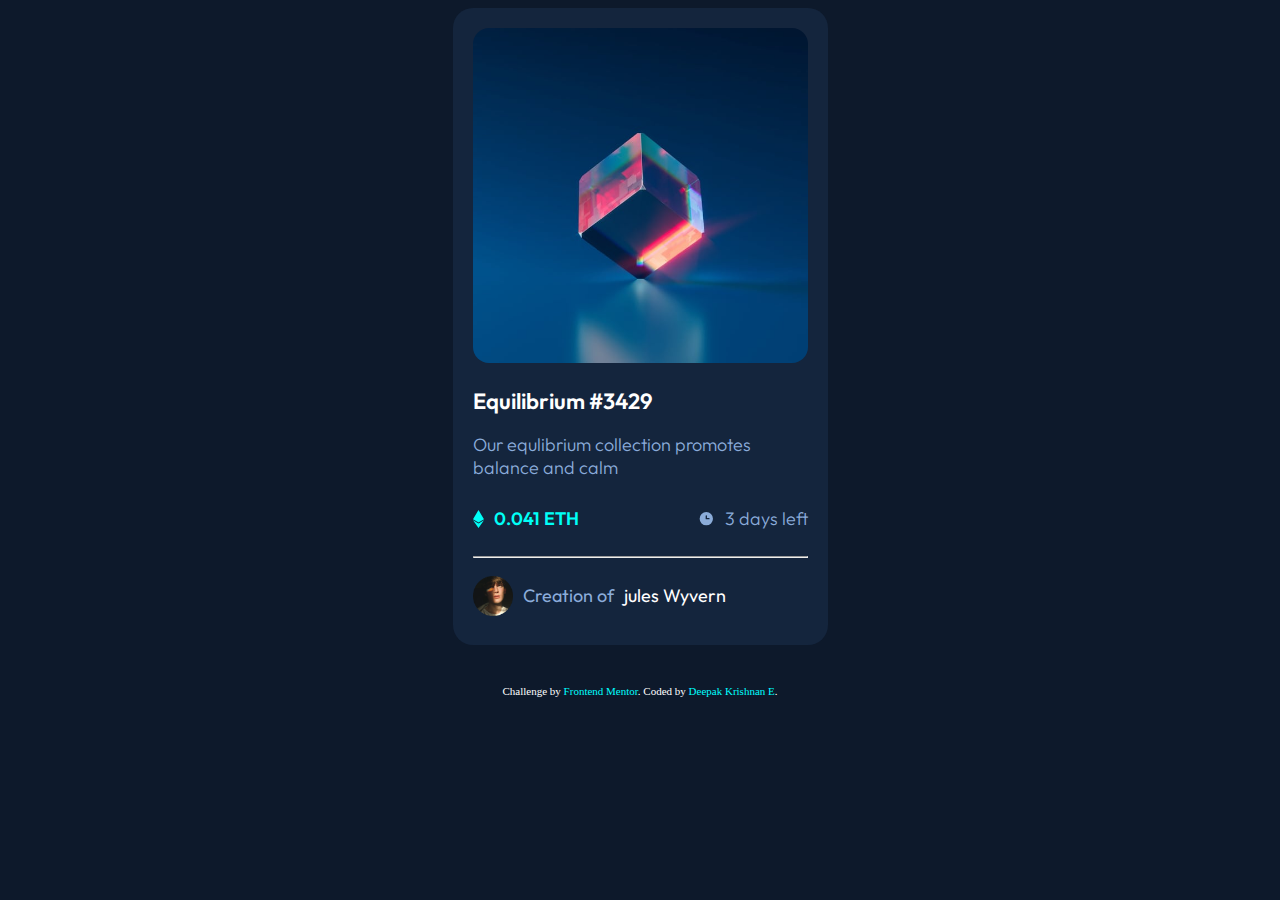
<file: nft-preview-card-component/index.html>
<!DOCTYPE html>
<html lang="en">

<head>
    <meta charset="UTF-8">
    <meta name="viewport" content="width=device-width, initial-scale=1.0">
    <!-- displays site properly based on user's device -->

    <link rel="icon" type="image/png" sizes="32x32" href="./images/favicon-32x32.png">

    <title>Frontend Mentor | NFT preview card component</title>
    <link rel="stylesheet" href="app.css">
    <link rel="preconnect" href="https://fonts.googleapis.com">
    <link rel="preconnect" href="https://fonts.gstatic.com" crossorigin>
    <link href="https://fonts.googleapis.com/css2?family=Outfit:wght@300;400;600&display=swap" rel="stylesheet">

</head>

<body>
    <div class="preview-card">
        <div class="card-details">
            <div class="main-image">
                <img class="first-image" src="./images/image-equilibrium.jpg">
                <div class="eye-overlay">
                    <img class="eye-icon" src="./images/icon-view.svg">
                </div>
            </div>

            <div class="contents">
                <div class="title">Equilibrium #3429</div>
                <p class="para">Our equlibrium collection promotes balance and calm </p>
                <div class="sale">
                    <span class="ethereum"><img class="ethe-icon" src="./images/icon-ethereum.svg"><p>0.041 ETH</p> </span>
                    <span class="time"><img class="time-icon" src="./images/icon-clock.svg"><p>3 days left</p></span>
                </div>
                <hr>
                <div class="creator"><img class="creator-image" src="./images/image-avatar.png">
                    <p>Creation of</p> <a href="#">jules Wyvern</a></div>
            </div>
        </div>
    </div>


    <div class="attribution">
        Challenge by <a href="https://www.frontendmentor.io?ref=challenge" target="_blank">Frontend Mentor</a>. Coded by <a href="#">Deepak Krishnan E</a>.
    </div>
</body>

</html>
</file>
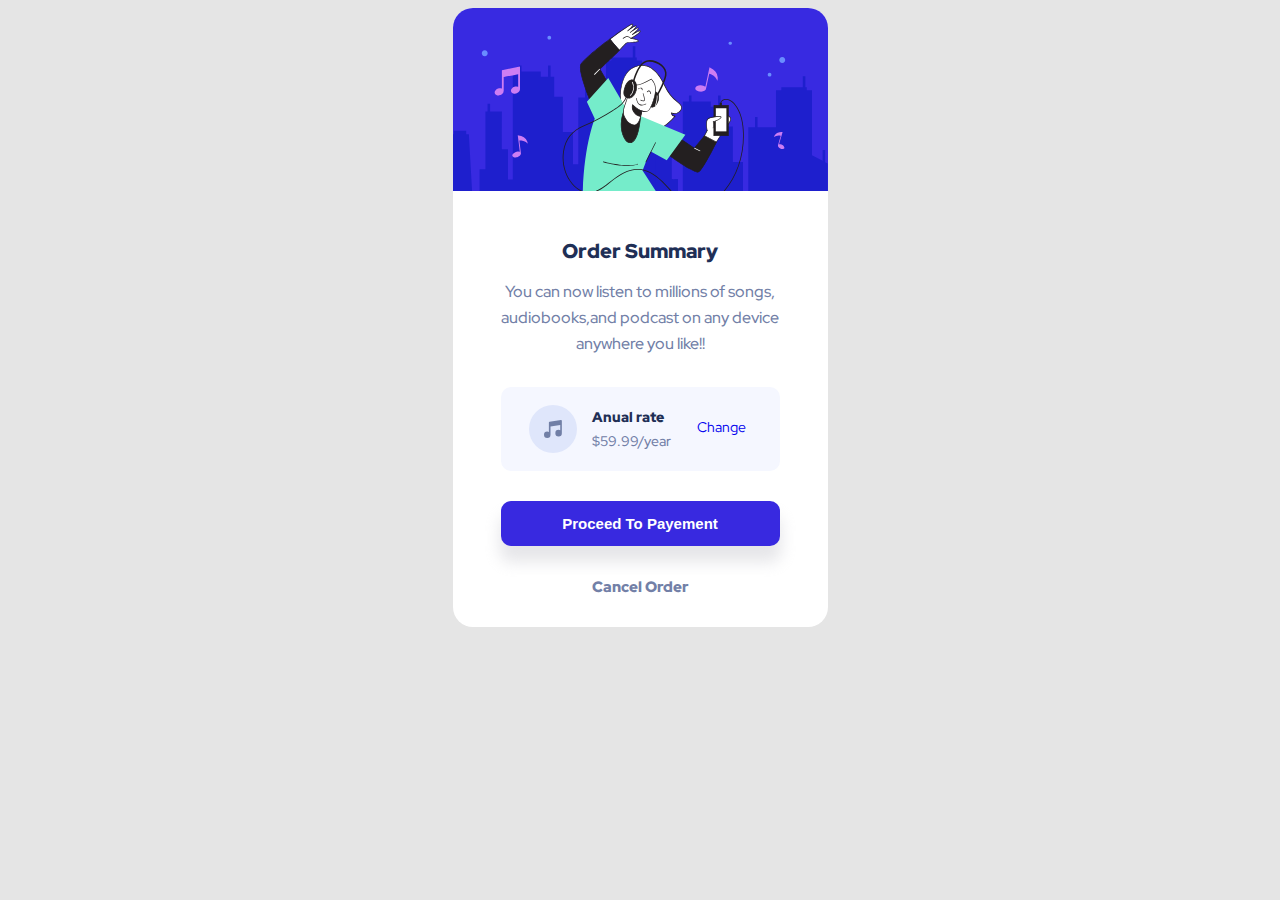
<file: order-summary-component/index.html>
<!DOCTYPE html>
<html lang="en">

<head>
    <meta charset="UTF-8">
    <meta http-equiv="X-UA-Compatible" content="IE=edge">
    <meta name="viewport" content="width=device-width, initial-scale=1.0">
    <title>Document</title>
    <link rel="stylesheet" href="app.css">
    <link rel="preconnect" href="https://fonts.googleapis.com">
    <link rel="preconnect" href="https://fonts.gstatic.com" crossorigin>
    <link href="https://fonts.googleapis.com/css2?family=Red+Hat+Display:wght@500;700;900&display=swap" rel="stylesheet">
</head>

<body>
    <div class="price-card">
        <div>
            <img class="first-image" src="./images/illustration-hero.svg">
        </div>
        <div class="details">
            <div class="tittle">Order Summary</div>
            <p class="paragraph"> You can now listen to millions of songs, audiobooks,and podcast on any device anywhere you like!!</p>
            <div class="plan">
                <img class="plan-image" src="./images/icon-music.svg">
                <div class="plan-detail">
                    <div class="plan-rate">
                        <div class="rate1">Anual rate</div>
                        <div class="rate2">$59.99/year</div>
                    </div>
                    <a href="#" class="plan-change">Change</a>
                </div>
            </div>
            <button class="payement">Proceed To Payement</button>
            <div class="cancel"><a href="#">Cancel Order</a></div>

        </div>
    </div>

</body>

</html>
</file>
<file: nft-preview-card-component/app.css>
* {
    box-sizing: border-box;
}

body {
    background-color: hsl(217, 54%, 11%);
}

.preview-card {
    font-family: 'Outfit', sans-serif;
    width: 375px;
    display: block;
    margin: 0 auto;
    border-radius: 20px;
    background-color: hsl(216, 50%, 16%);
}

.card-details {
    padding: 20px;
}

.main-image {
    width: 100%;
    height: auto;
    overflow: hidden;
    border-radius: 16px;
    position: relative;
    display: flex;
}

.first-image {
    width: 100%;
    height: auto;
}

.eye-overlay {
    width: 100%;
    height: 100%;
    background-color: hsla(178, 100%, 50%, 0.6);
    position: absolute;
    top: 0;
    left: 0;
    display: flex;
    align-items: center;
    justify-content: center;
    opacity: 0;
    transition: opacity 0.3s;
    cursor: pointer;
}

.eye-overlay:hover {
    opacity: 1;
}

.eye-icon {
    width: 30px;
    height: auto;
}

.title {
    color: hsl(0, 0%, 100%);
    font-weight: 600;
    font-style: normal;
    font-size: 22px;
    cursor: pointer;
    margin-top: 1.5rem;
    transition: 0.3s;
}

.title:hover {
    color: hsl(178, 100%, 50%);
}

.para {
    font-size: 18px;
    font-weight: 300;
    font-style: normal;
    color: hsl(215, 51%, 70%);
    margin-bottom: 10px;
}

.sale {
    display: flex;
    justify-content: space-between;
}

.ethereum p {
    margin-left: 10px;
}

.ethereum {
    color: hsl(178, 100%, 50%);
    font-style: normal;
    font-weight: 600;
    font-size: 18px;
    display: flex;
    align-items: center;
}

.time {
    color: hsl(215, 51%, 70%);
    font-weight: 300;
    font-size: 18px;
    font-style: normal;
    display: flex;
    align-items: center;
}

.time p {
    margin-left: 10px;
}

hr {
    color: hsl(215, 32%, 27%);
}

.creator {
    display: flex;
    align-items: center;
    color: hsl(215, 51%, 70%);
    font-size: 18px;
    font-style: normal;
    margin-top: 8px;
}

.creator-image {
    width: 40px;
}

.creator p {
    margin-left: 10px;
}

.creator a {
    color: white;
    margin-left: 10px;
    text-decoration: none;
}

.creator a:hover {
    color: hsl(178, 100%, 50%);
    cursor: pointer;
}

.attribution {
    font-size: 11px;
    text-align: center;
    color: white;
    margin-top: 40px;
}

.attribution a {
    color: cyan;
    text-decoration: none;
}
</file>
<file: order-summary-component/app.css>
html {
    box-sizing: border-box;
}

body {
    background-color: #e5e5e5;
}

.price-card {
    font-family: 'Red Hat Display', sans-serif;
    width: 375px;
    display: block;
    margin: 0px auto;
    border-radius: 20px;
    background-color: white;
}

.first-image {
    width: 375px;
    border-radius: 20px 20px 0 0;
    display: block;
}

.details {
    padding: 48px 48px 30px 48px;
}

.tittle {
    font-weight: 900;
    font-size: 20px;
    line-height: 24px;
    text-align: center;
    color: hsl(223, 47%, 23%);
}

.paragraph {
    font-weight: 500;
    font-size: 16px;
    line-height: 26px;
    text-align: center;
    color: hsl(224, 23%, 55%);
}

.plan {
    font-size: 14px;
    padding: 18px 24px 18px 24px;
    margin-top: 30px;
    border-radius: 10px;
    background-color: hsl(225, 100%, 98%);
    display: flex;
    align-items: center;
    justify-content: space-between;
}

.plan-image {
    margin-left: 4px;
}

.plan-detail {
    display: flex;
    margin-left: 10px;
}

.plan-rate {
    display: flex;
    flex-direction: column;
}

.rate1 {
    font-weight: 900;
    font-style: normal;
    color: hsl(223, 47%, 23%);
}

.rate2 {
    font-weight: 500;
    margin-top: 6px;
    color: hsl(224, 23%, 55%);
}

.plan-change {
    padding: 10px;
    margin-left: 16px;
    text-decoration: none;
}

.plan-change:hover {
    color: #766CF1;
}

.payement {
    display: block;
    border: none;
    width: 100%;
    color: white;
    font-weight: 900;
    font-size: 15px;
    text-align: center;
    padding-top: 14px;
    padding-bottom: 14px;
    border-radius: 10px;
    background-color: hsl(245, 75%, 52%);
    box-shadow: 0px 15px 15px 1px rgba(203, 203, 209, 0.479);
    margin-top: 30px;
    cursor: pointer;
}

.payement:hover {
    background-color: #766CF1;
}

.cancel {
    text-align: center;
    margin-top: 30px;
}

.cancel a {
    color: hsl(224, 23%, 55%);
    text-align: center;
    margin-top: 30px;
    font-size: 15px;
    font-weight: 900;
    text-decoration: none;
}

.cancel a:hover {
    color: hsl(245, 75%, 52%);
}
</file>
